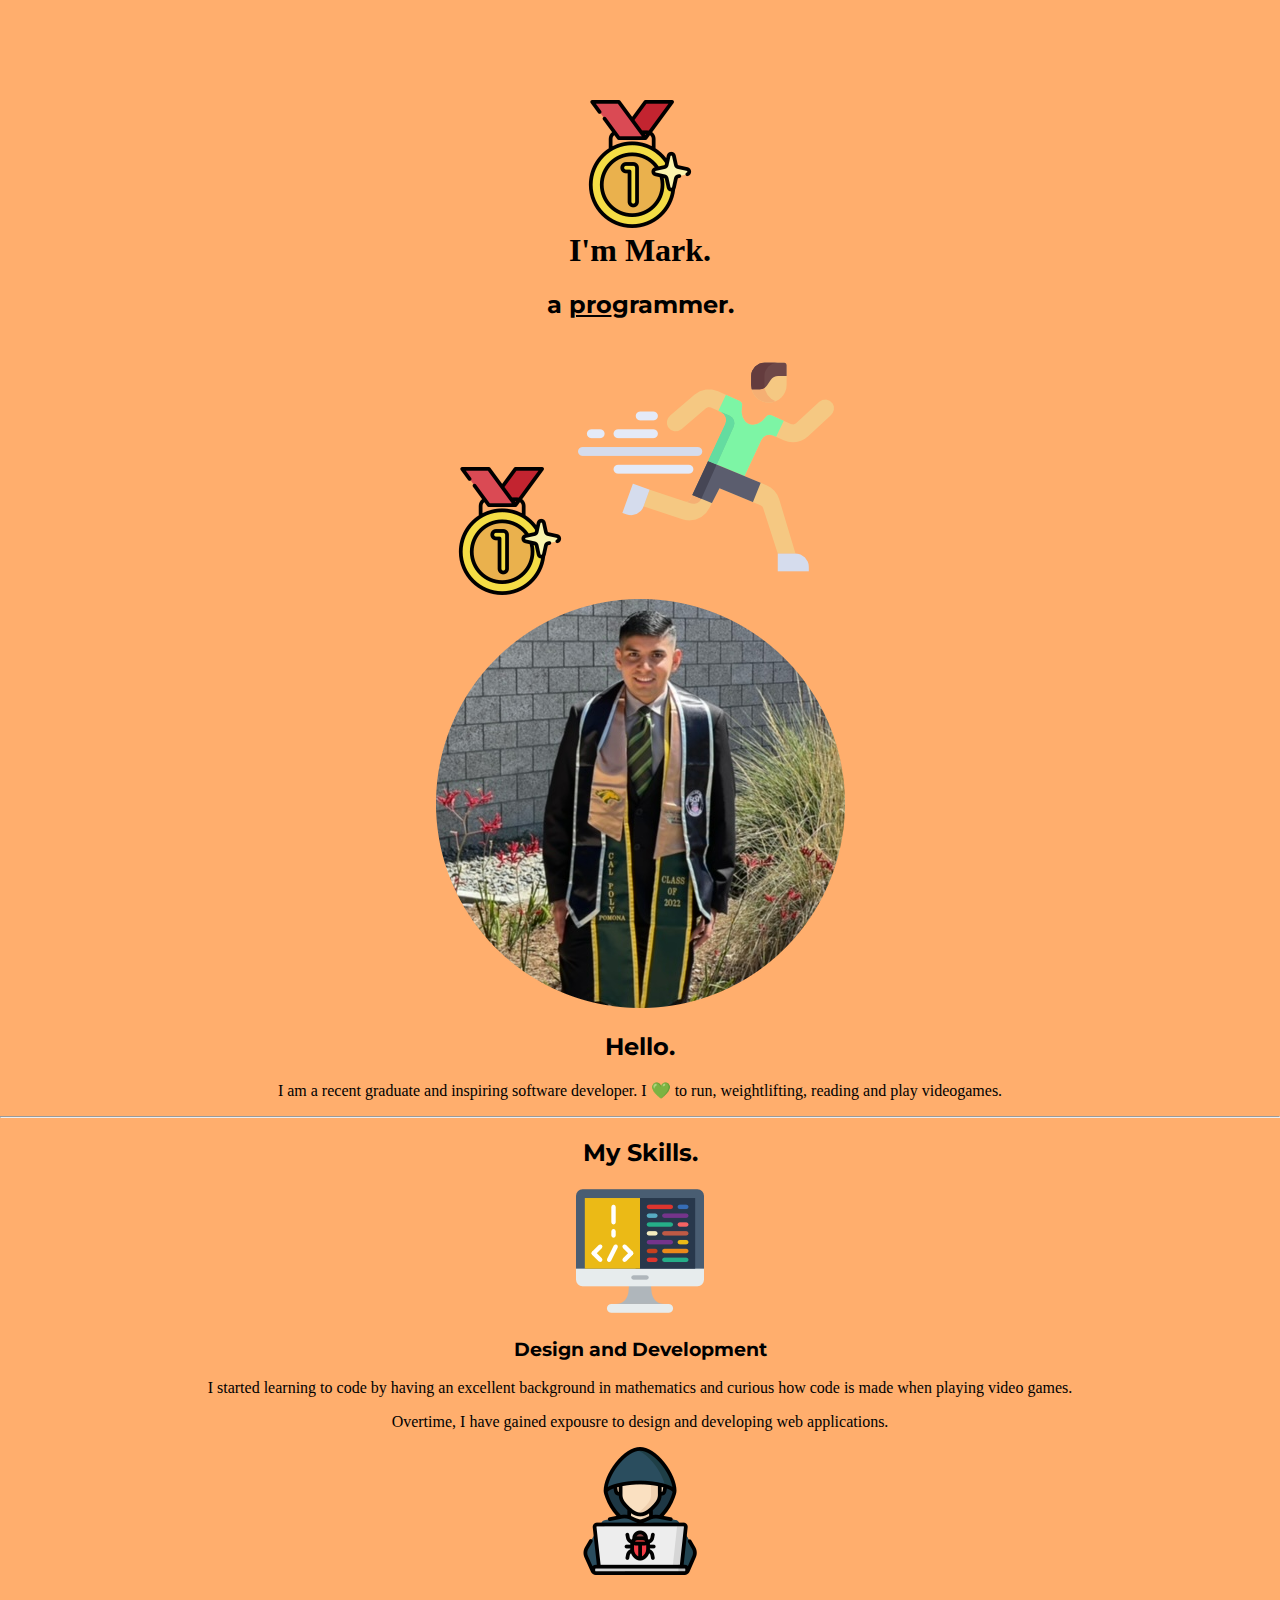
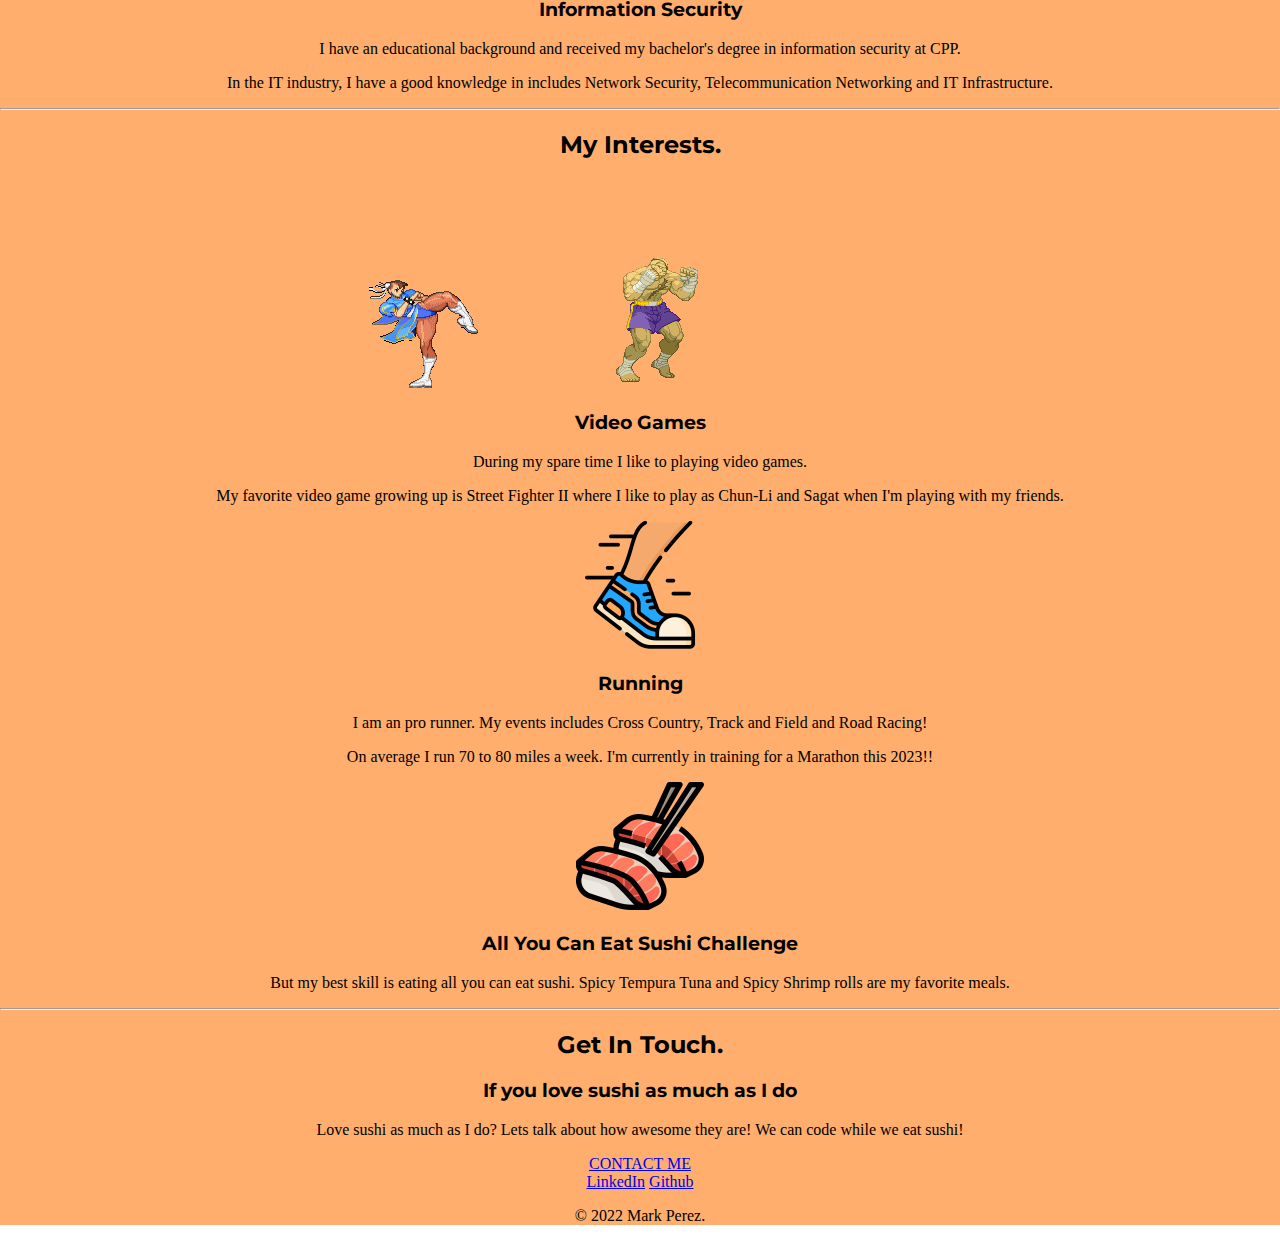
<file: CSS - My Site/index.html>
<!DOCTYPE html>
<html>
  <head>
    <meta charset="utf-8">
    <title>Mark Perez</title>
    <link rel="stylesheet" href="css/styles.css">
    <link rel="preconnect" href="https://fonts.googleapis.com"><link rel="preconnect" href="https://fonts.gstatic.com" crossorigin>
    <link href="https://fonts.googleapis.com/css2?family=Montserrat&display=swap" rel="stylesheet">
  </head>
  <body>
    
  <div class="top-container">
    <img class="top-medal" src="images/gold-medal.png" alt="medal-img">
    <h1>I'm Mark.</h1>
    <h2>a <span class="pro">pro</span>grammer.</h2>
    <img class="bottom-medal" src="images/gold-medal.png" alt="medal-img">
    <img src="images/runner.png" alt="runner-png"
  </div>
  <div class="middle-container">
    <div class="profile">
      <img src="images/mark.png" alt="mark-profile">
      <h2>Hello.</h2>
      <p class="intro">I am a recent graduate and inspiring software developer. I 💚 to run, weightlifting, reading and play videogames.</p>
    </div>
    <hr>
    <div class="skills">
      <h2>My Skills.</h2>
      <div class="skill-row">
        <img class="" src="images/coding.png" alt="coding-img">

        <h3>Design and Development</h3>
        <p>I started learning to code by having an excellent background in mathematics and curious how code is made when playing video games.</p>
        <p>Overtime, I have gained expousre to design and developing web applications.</p>
        <img class="" src="images/hacker.png" alt="hacker-img">

        <h3>Information Security</h3>
        <p>I have an educational background and received my bachelor's degree in information security at CPP.</p>
        <p>In the IT industry, I have a good knowledge in includes Network Security, Telecommunication Networking and IT Infrastructure.</p>

      </div>
      <hr>
      <h2>My Interests.</h2>
      <div class="Interests-row">
        <img class="" src="images/chun-li.gif" alt="chun-li-gif"> <img src="images/sagat.gif" alt="sagat-gif">

        <h3>Video Games</h3>
        <p>During my spare time I like to playing video games.</p>
        <p>My favorite video game growing up is Street Fighter II where I like to play as Chun-Li and Sagat when I'm playing with my friends.</p>
        <img class="" src="images/run.png" alt="run-png">

        <h3>Running</h3>
        <p>I am an pro runner. My events includes Cross Country, Track and Field and Road Racing!</p>
        <p>On average I run 70 to 80 miles a week. I'm currently in training for a Marathon this 2023!!</p>

      </div>

      <div class="skill-row">
        <img class="" src="images/sushi.png" alt="sushi-img">

        <h3>All You Can Eat Sushi Challenge</h3>
        <p>But my best skill is eating all you can eat sushi. Spicy Tempura Tuna and Spicy Shrimp rolls are my favorite meals.</p>

    </div>
    <hr>

    <div class="contact-me">
      <h2>Get In Touch.</h2>
      <h3>If you love sushi as much as I do</h3>
      <p>Love sushi as much as I do? Lets talk about how awesome they are! We can code while we eat sushi!</p>
      <a class="btn" href="mailto:marcosek11@email.com">CONTACT ME</a>
    </div>
  </div>


  <div class="bottom-container">
    <a class="footer-link" href="https://www.linkedin.com/in/mark-perez-b327721a2/">LinkedIn</a>
    <a class="footer-link" href="https://github.com/mperezruns">Github</a>
    <p>© 2022 Mark Perez.</p>
  </div>

  </body>
</html>
</file>
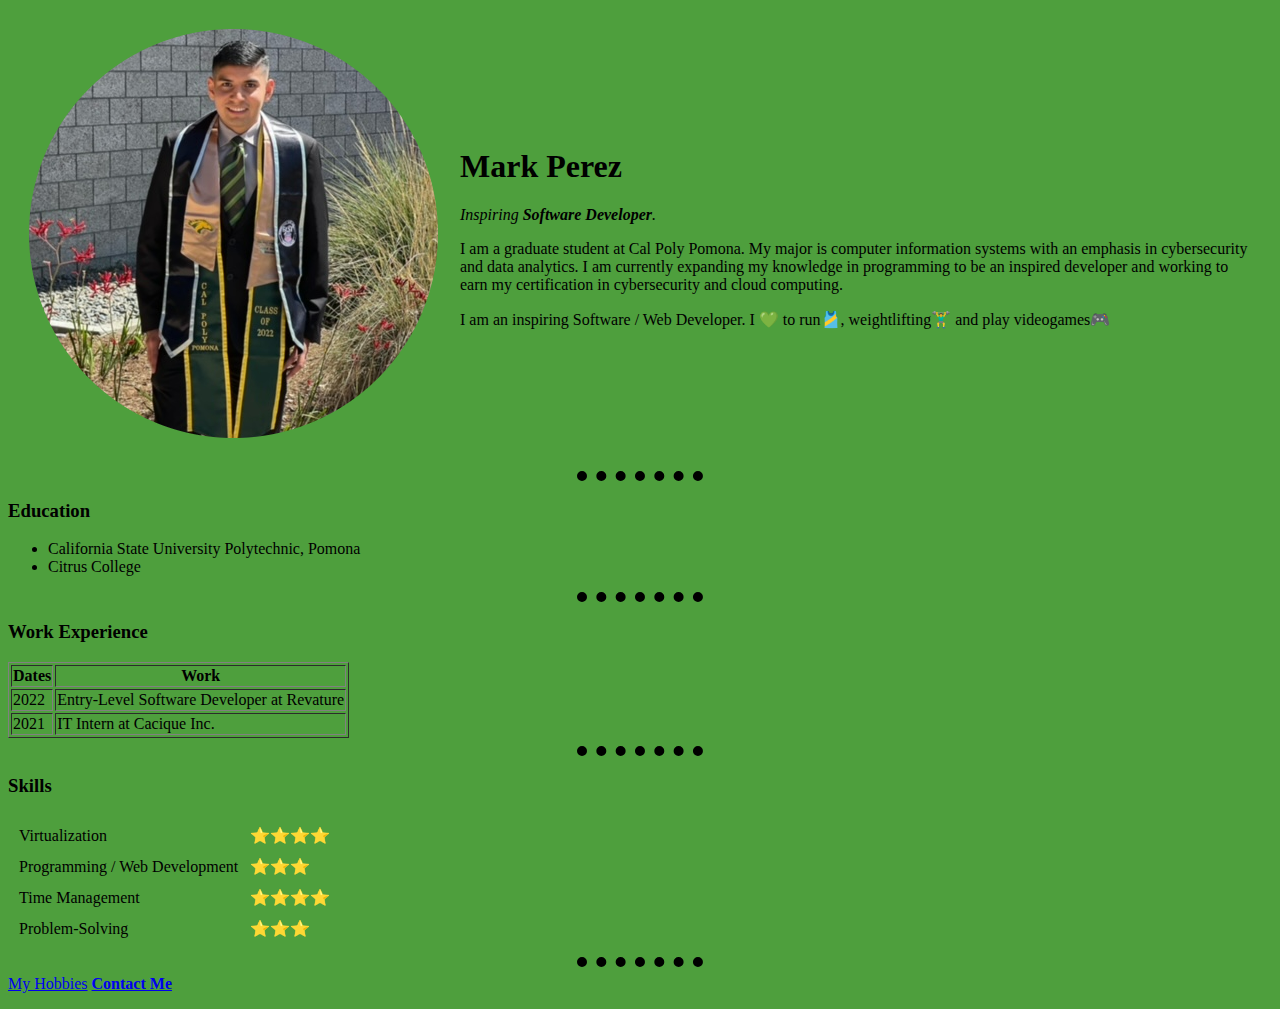
<file: HTML - Personal Site/index.html>
<!DOCTYPE html>
<html>
<head>
  <meta charset="utf-8">
  <title>Mark's Personal Site</title>

  <style>

    body {
      background-color: #4E9F3D;
    }

    hr {
      width: 10%;
      border-style: dotted none none;
      border-width: 10px;
      border-color: black;
    }

  </style>

  </head>

<body>
  <table cellspacing="20">
    <tr>
      <td><img src="images/mark.png" alt="Mark-Profile Picture"></td>
      <td><h1>Mark Perez</h1>
      <p><em>Inspiring <strong>Software Developer</strong>.</em></p>
      <p>I am a graduate student at Cal Poly Pomona. My major is computer information systems
      with an emphasis in cybersecurity and data analytics. I am currently expanding my knowledge in
      programming to be an inspired developer and working to earn my certification in cybersecurity and cloud computing.</p>
      <p>I am an inspiring Software / Web Developer. I 💚 to run🎽, weightlifting🏋️‍♂️ and play videogames🎮</p></td>
    </tr>
  </table>
<!--HTML hr tag is used here-->
  <hr>
  <h3> Education </h3>
  <ul>
    <li>California State University Polytechnic, Pomona</li>
    <li>Citrus College</li>
  </ul>
  <hr>
  <h3>Work Experience</h3>
  <table border="1">
    <thead>
      <tr>
        <th>Dates</th>
        <th>Work</th>
      </tr>
    </thead>
    <tbody>
      <tr>
        <td>2022</td>
        <td>Entry-Level Software Developer at Revature</td>
      </tr>
      <tr>
        <td>2021</td>
        <td>IT Intern at Cacique Inc.</td>
      </tr>
    </tbody>
  </table>
  <hr>
  <h3>Skills</h3>
  <table cellspacing="10">
      <tr>
        <td>Virtualization</td>
        <td>⭐⭐⭐⭐</td>
      </tr>
      <tr>
        <td>Programming / Web Development</td>
        <td>⭐⭐⭐</td>
      </tr>
      <tr>
        <td>Time Management</td>
        <td>⭐⭐⭐⭐</td>
      </tr>
      <tr>
        <td>Problem-Solving</td>
        <td>⭐⭐⭐</td>
      </tr>
    </table>
    <hr>
    <a href="hobbies.html">My Hobbies</a> <a href="contacts.html"><strong>Contact Me</strong></a></p>
  </body>
</html>
</file>
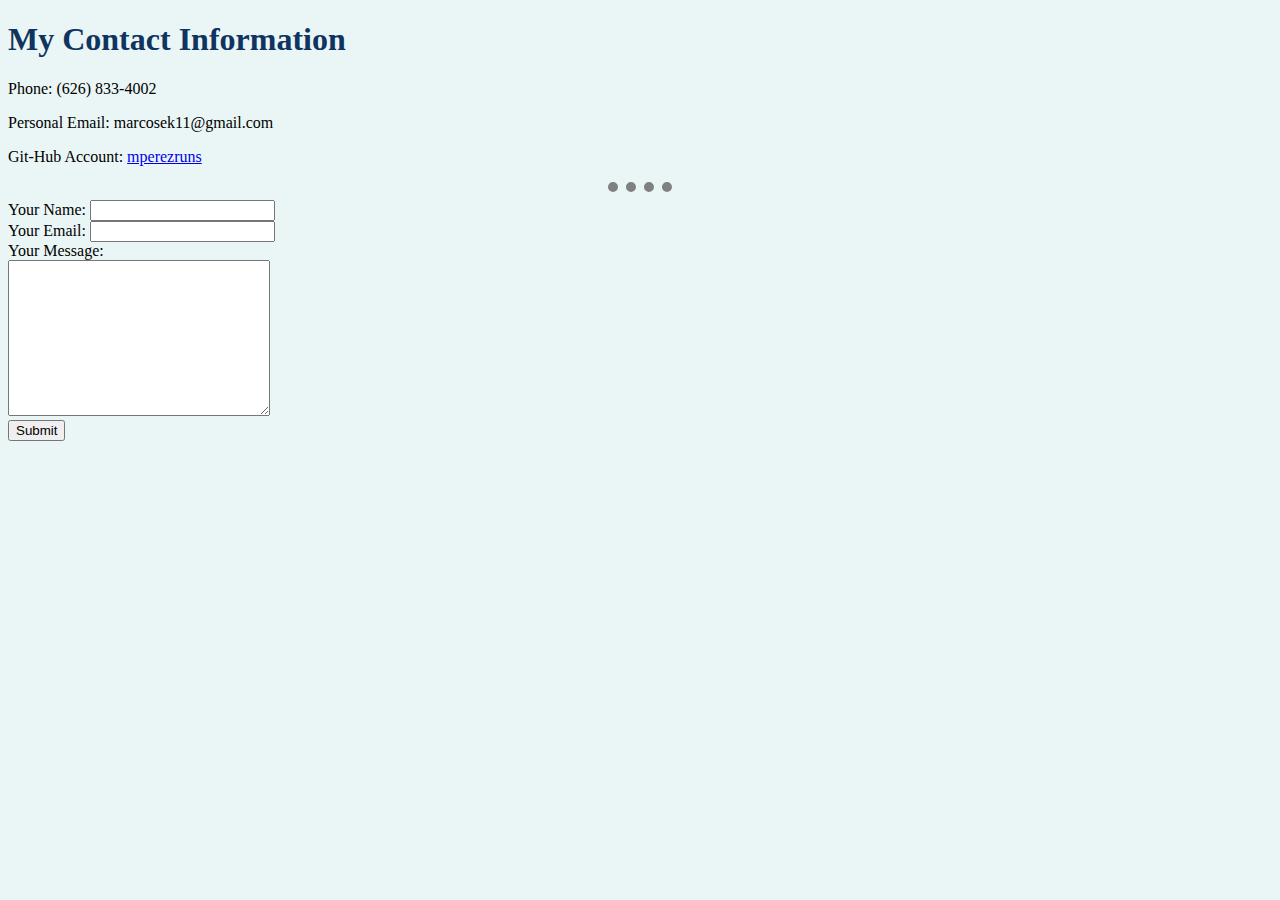
<file: HTML - Personal Site/contact-me.html>
<!DOCTYPE html>
<html lang="en" dir="ltr">
  <head>
    <meta charset="utf-8">
    <title>My Contact Information</title>
    <link rel="stylesheet" href="css/styles.css">
  </head>
  <body style="background-color: #EAF6F6;">
    <h1>My Contact Information</h1>
    <p>Phone: (626) 833-4002 </p>
    <p>Personal Email: marcosek11@gmail.com</p>
    <p>Git-Hub Account: <a href="https://github.com/mperezruns">mperezruns</a></p>
    <hr>
    <form class="" action="mailto:marcosek11@gmail.com" method="post">
      <label>Your Name:</label>
      <input type="text" name="yourName" value=""><br>
      <label>Your Email:</label>
      <input type="email" name="yourEmail" value=""><br>
      <label>Your Message:</label><br>
      <textarea name="yourMessage" rows="10" cols="30"></textarea><br>
      <input type="submit" name="">
    </form>
  </body>
</html>
</file>
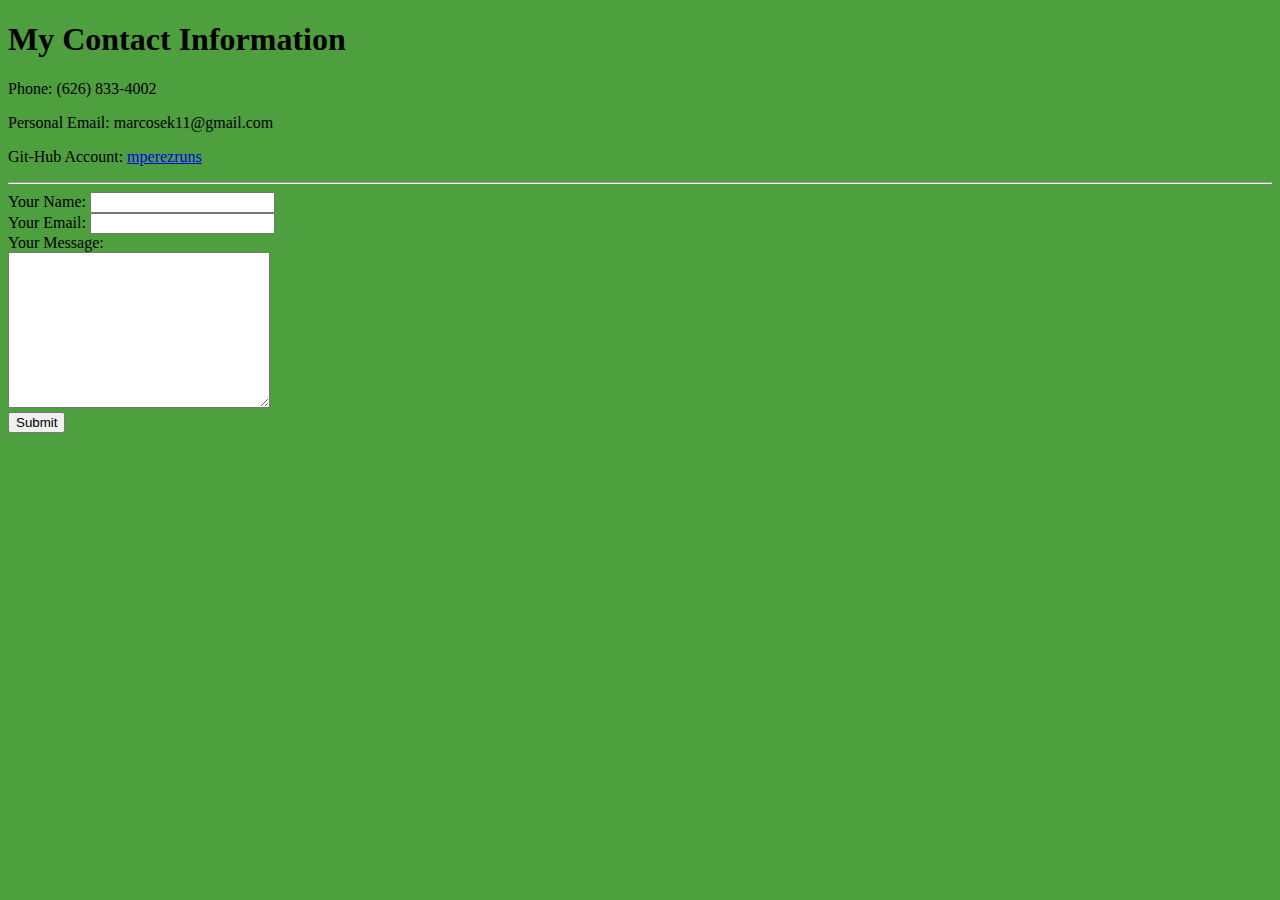
<file: HTML - Personal Site/contacts.html>
<!DOCTYPE html>
<html lang="en" dir="ltr">
  <head>
    <meta charset="utf-8">
    <title>My Contact Information</title>
  </head>
  <body style="background-color: #4E9F3D;">
    <h1>My Contact Information</h1>
    <p>Phone: (626) 833-4002 </p>
    <p>Personal Email: marcosek11@gmail.com</p>
    <p>Git-Hub Account: <a href="https://github.com/mperezruns">mperezruns</a></p>
    <hr>
    <form class="" action="mailto:marcosek11@gmail.com" method="post">
      <label>Your Name:</label>
      <input type="text" name="yourName" value=""><br>
      <label>Your Email:</label>
      <input type="email" name="yourEmail" value=""><br>
      <label>Your Message:</label><br>
      <textarea name="yourMessage" rows="10" cols="30"></textarea><br>
      <input type="submit" name="">
    </form>
  </body>
</html>
</file>
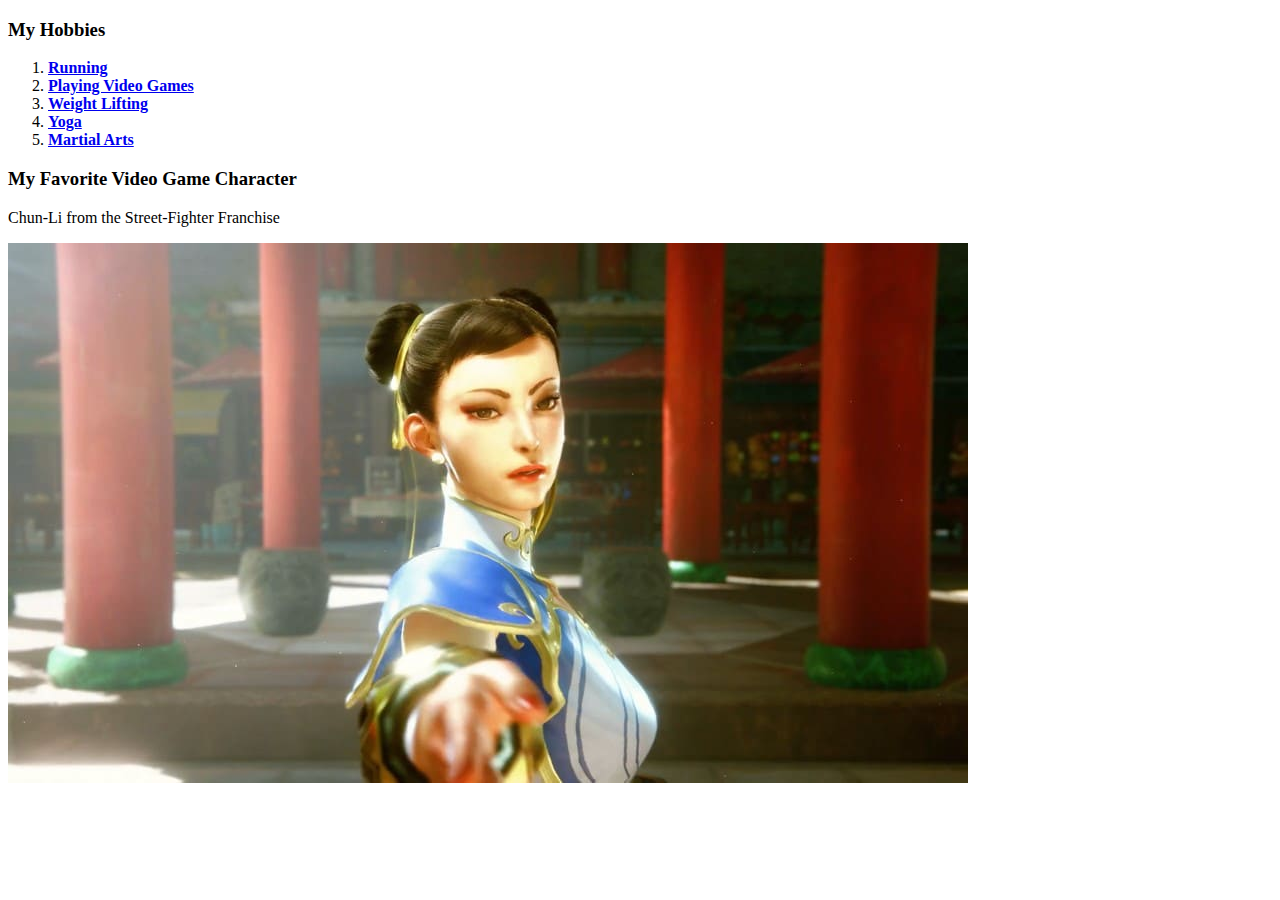
<file: HTML - Personal Site/hobbies.html>
<!DOCTYPE html>
<html lang="en" dir="ltr">
  <head>
    <meta charset="utf-8">
    <title>My Hobbies</title>
  </head>
  <body>
    <h3>My Hobbies</h3>
    <ol>
      <li><strong><a href="https://www.youtube.com/watch?v=h1OJNfVDm3U">Running</a></strong></li>
      <li><strong><a href ="https://www.youtube.com/watch?v=xI284D4y1q4">Playing Video Games</a></strong></li>
      <li><strong><a href ="https://www.youtube.com/watch?v=TN9i9Ni0Xr4">Weight Lifting</a></strong></li>
      <li><strong><a href ="https://www.youtube.com/watch?v=GLy2rYHwUqY">Yoga</a></strong></li>
      <li><strong><a href ="https://www.youtube.com/watch?v=jqp__3WF6QA">Martial Arts</a></strong></li>
    </ol>
    <h3>My Favorite Video Game Character</h3>
    <p>Chun-Li from the Street-Fighter Franchise</p>
    <img src="images/chun-li.png" alt="Chun-Li">
  </body>
</html>
</file>
<file: CSS - My Site/css/styles.css>
body {
  margin: 0;
  text-align: center;
  font-family: 'Merriweather', serif;
}

h1 {
  margin-top: 0;
  font-family: 'Sacramento', cursive;
}

h2 {
  font-family: 'Montserrat', sans-serif;
}

h3 {
   font-family: 'Montserrat', sans-serif;
}

.top-container {
  background-color: #FFAE6D;
  position: relative;
  padding-top: 100px;
}


.pro {
  text-decoration: underline;
}


.top-tiger {
  position: absolute;
  right: 300px;
  top: 50px;
}

.bottom-tiger {
  position: absolute;
  top:50;
  left: 300px;
}
</file>
<file: HTML - Personal Site/css/styles.css>
body {
    background-color: #EAF6F6;
  }

  h1 {
    color: #0F3460;
  }

  h3 {
    color: #0F3460;
  }

  hr {
    width: 5%;
    border-style: dotted none none;
    border-width: 10px;
    border-color: grey;
  }

  .row {
  display: flex;
}

.column {
  flex: 33.33%;
  padding: 5px;
}
</file>
